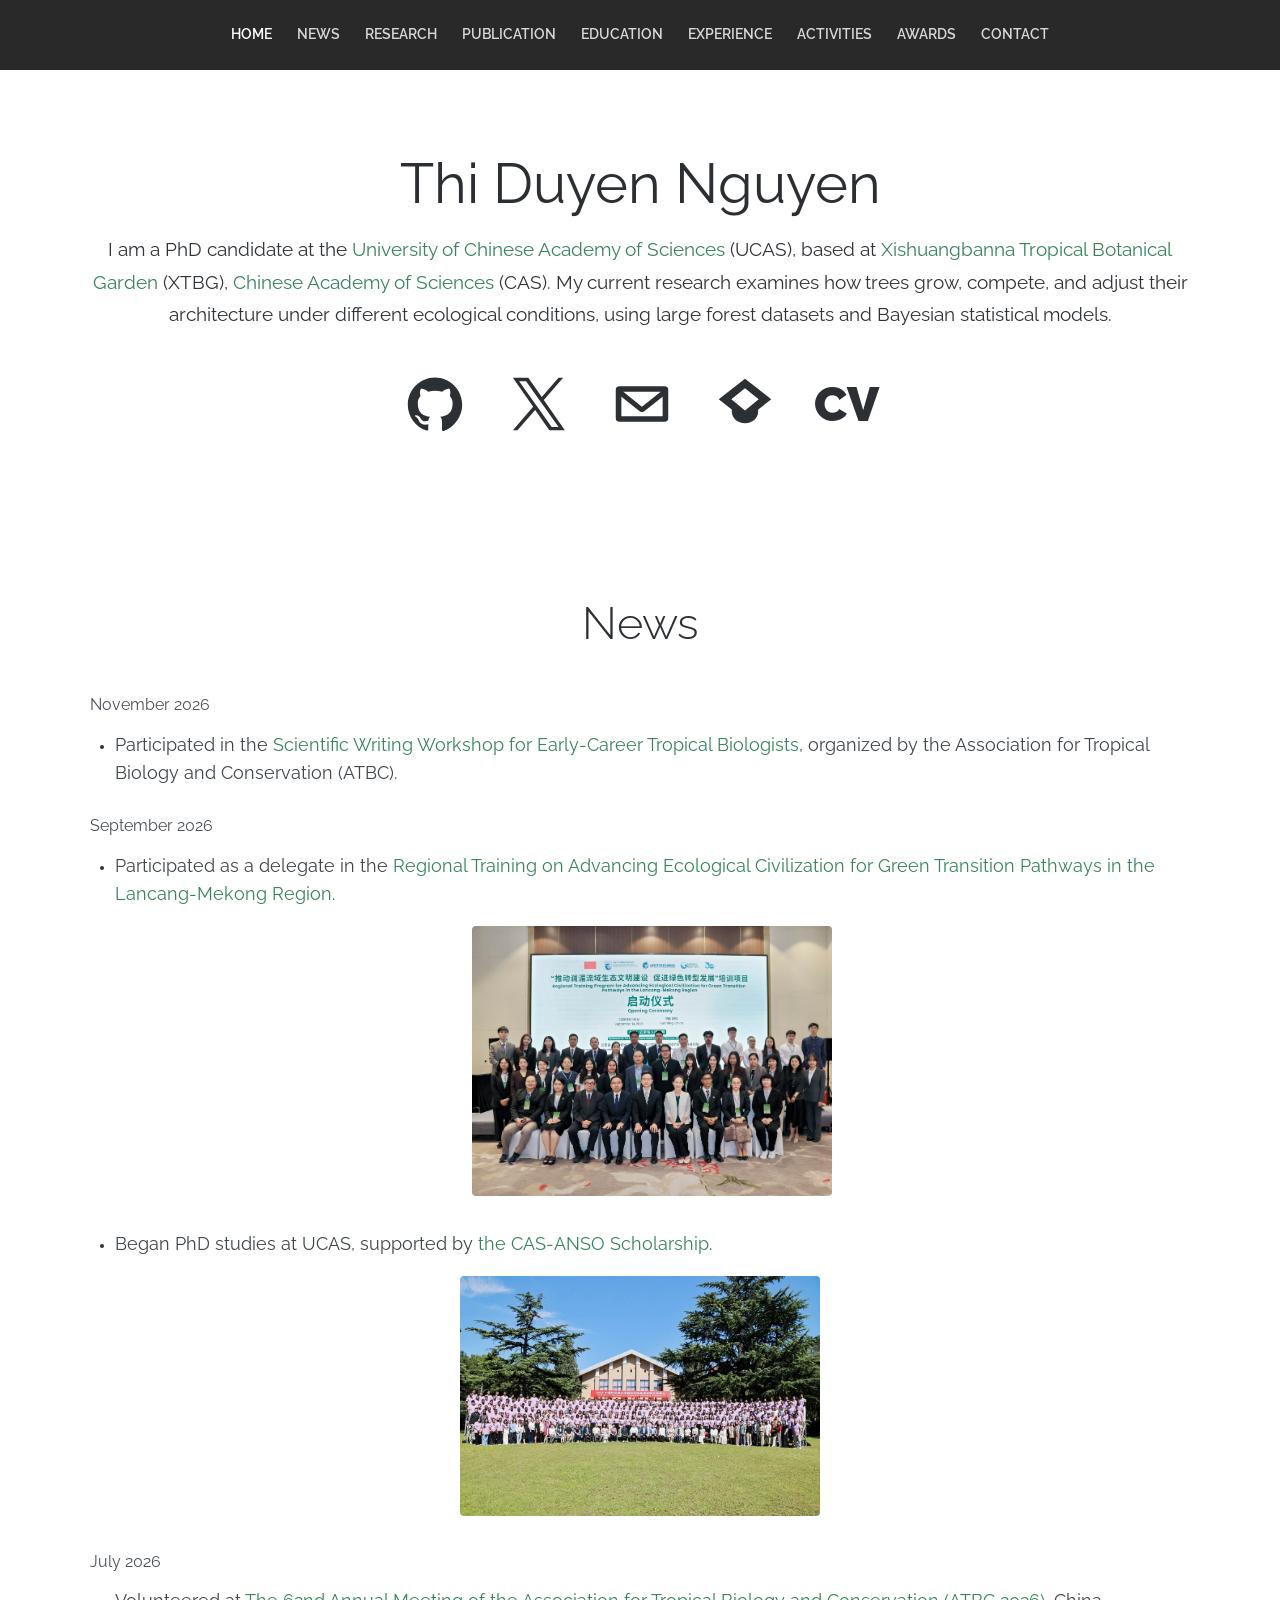
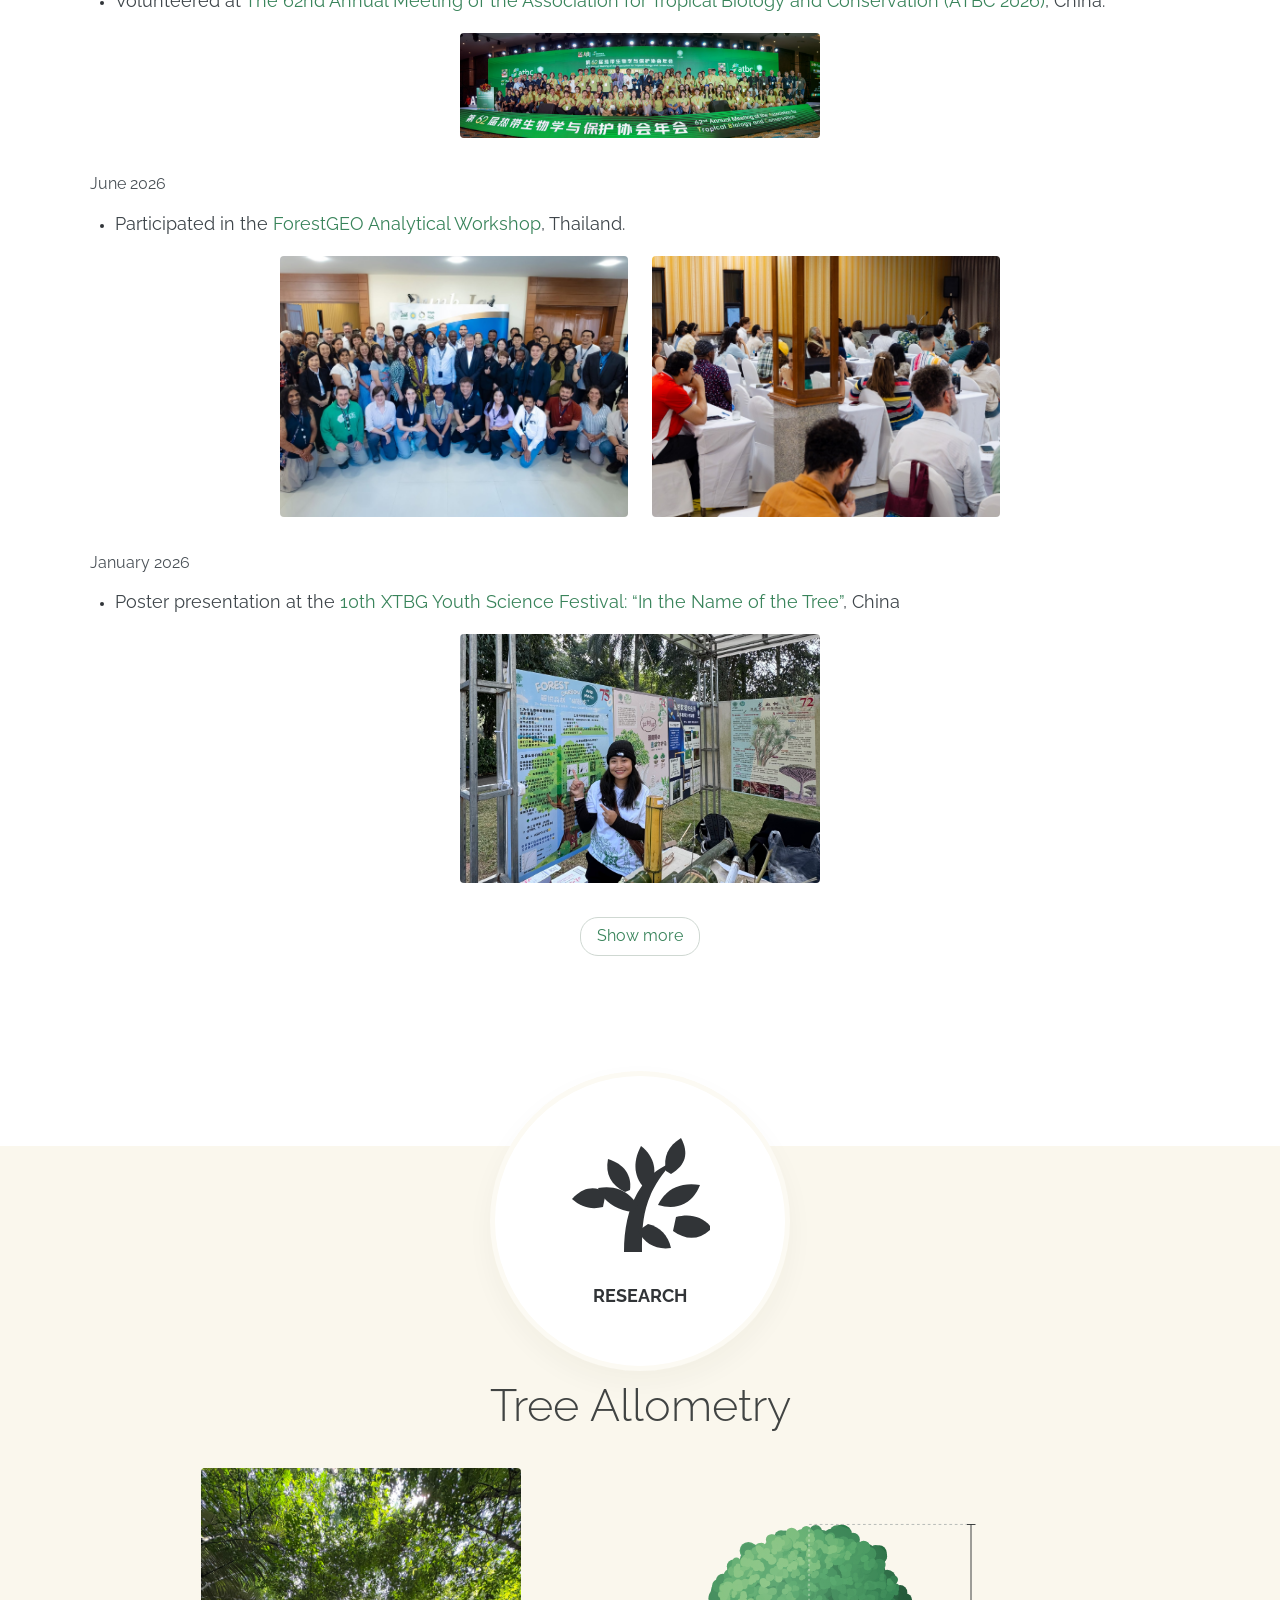
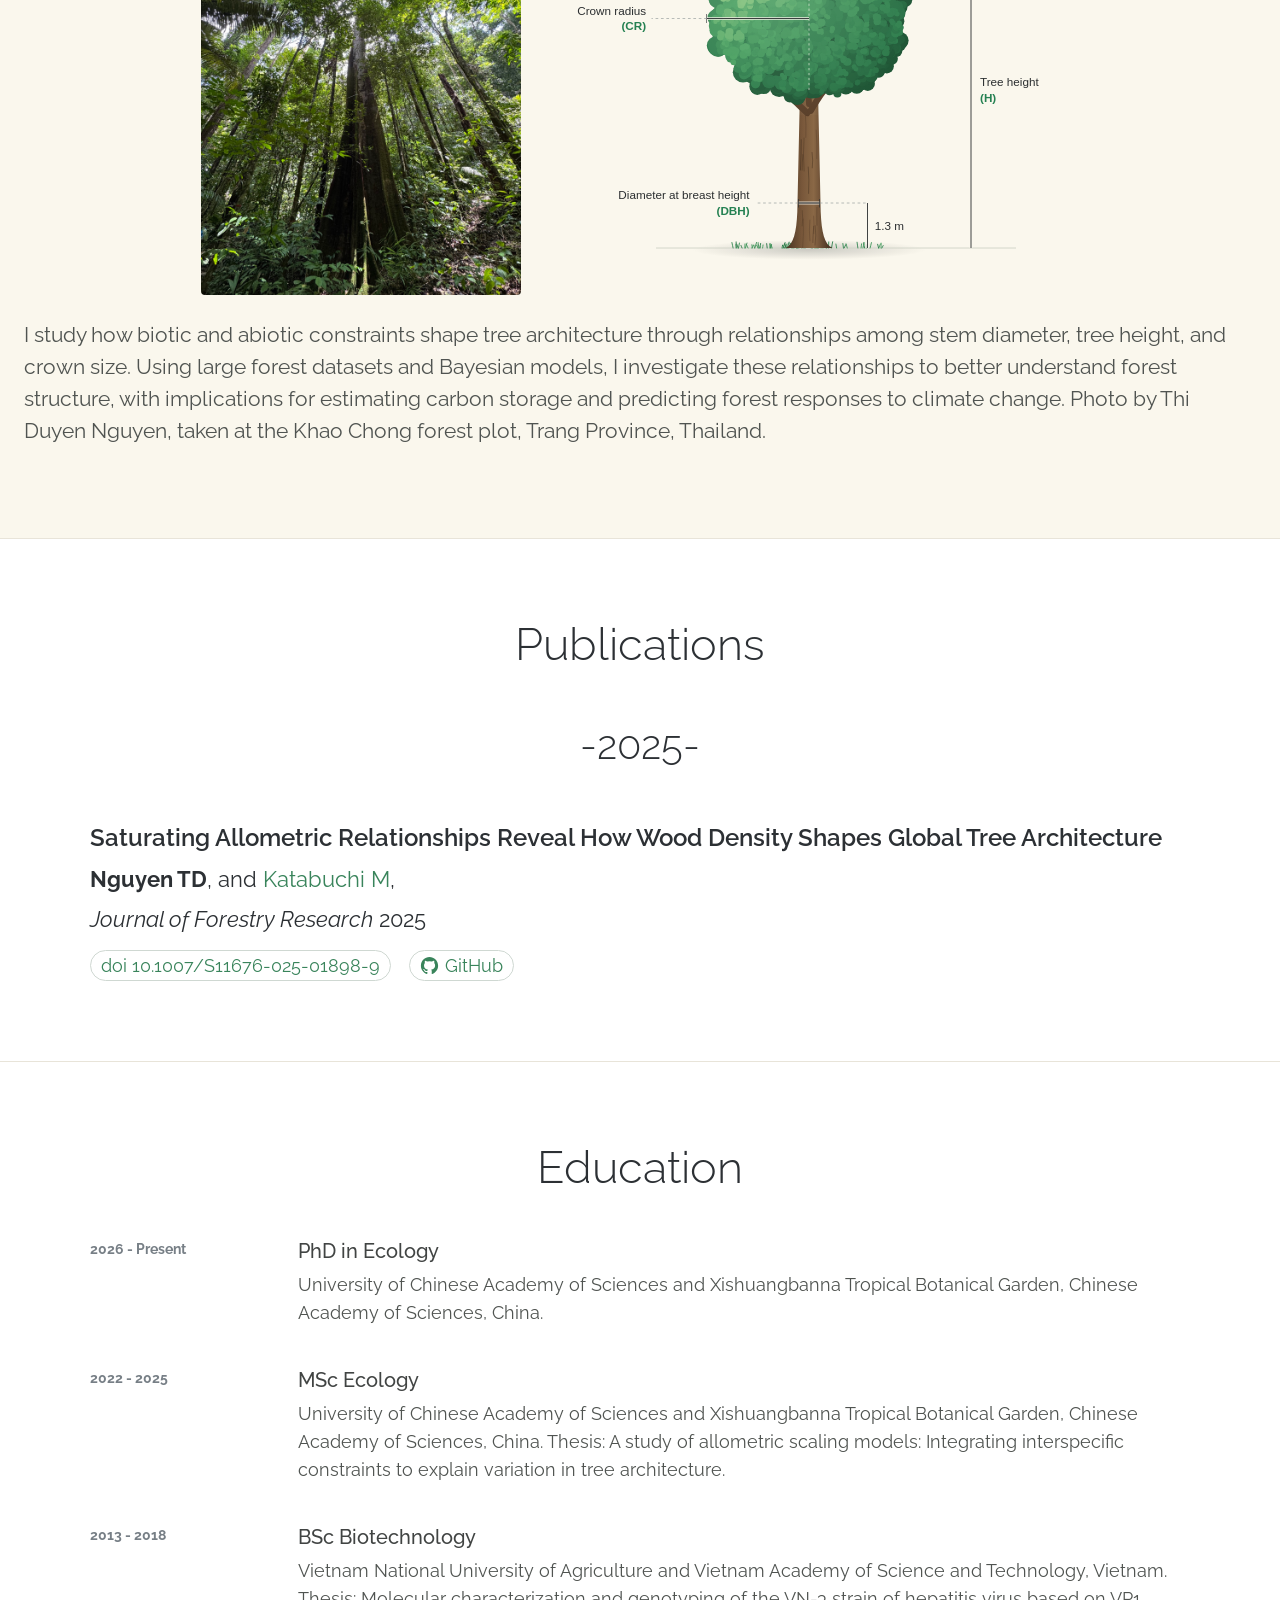
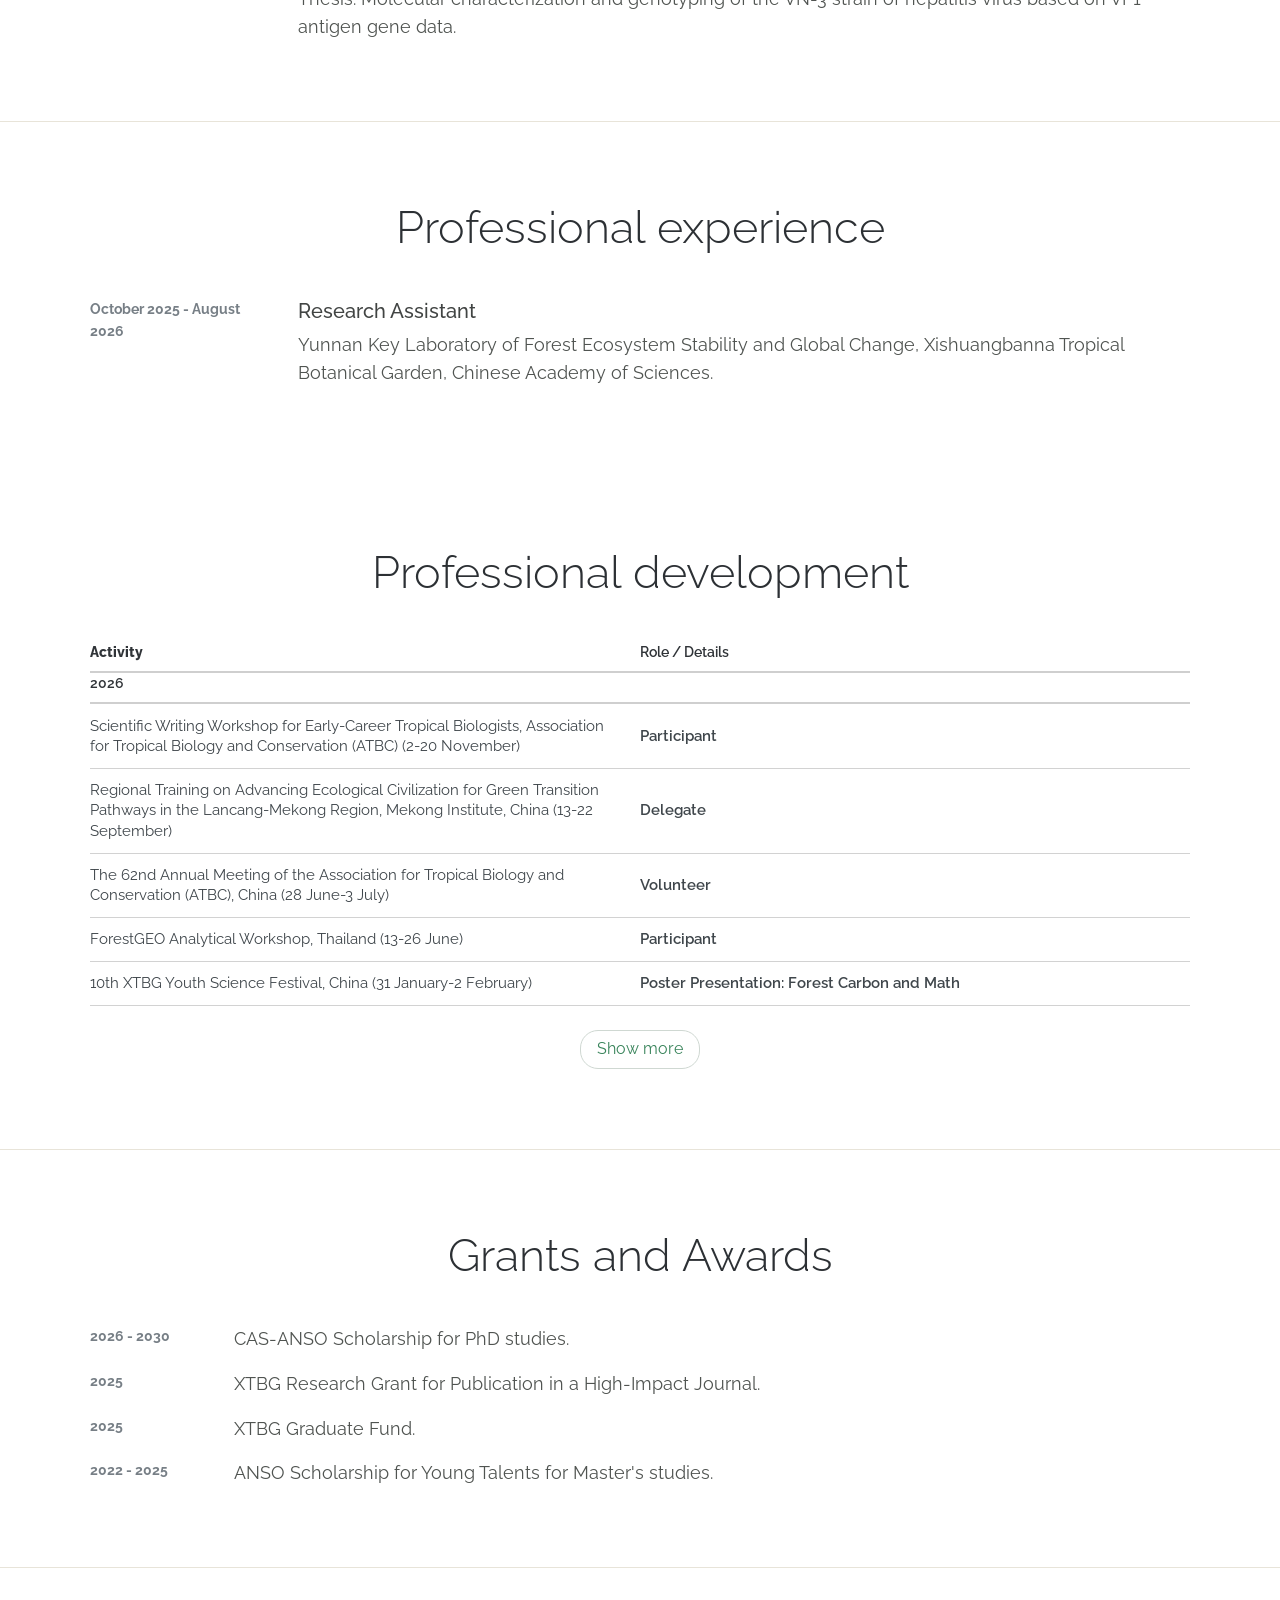
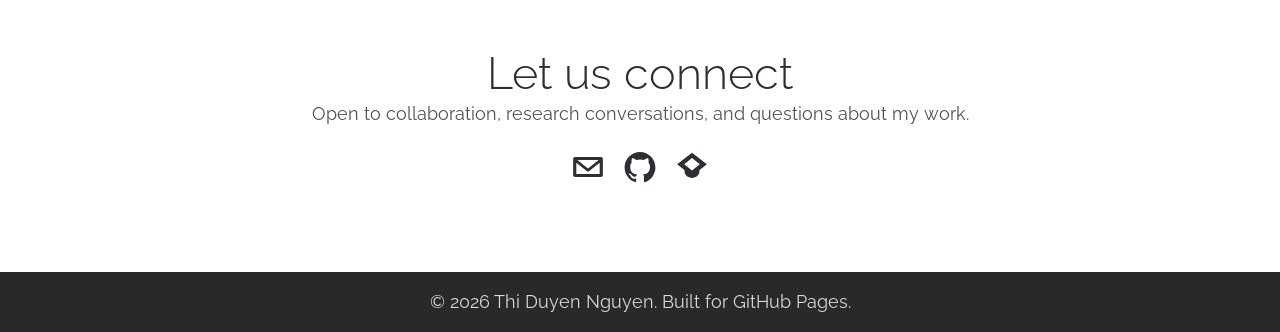
<file: index.html>
<!doctype html>
<html lang="en">
  <head>
    <meta charset="utf-8" />
    <meta name="viewport" content="width=device-width, initial-scale=1" />
    <title>Thi Duyen Nguyen</title>
    <meta name="description" content="Personal academic homepage for Thi Duyen Nguyen, a PhD candidate studying tropical forest ecology, tree allometry, and Bayesian modelling." />
    <meta property="og:type" content="website" />
    <meta property="og:url" content="https://nt-duyen.github.io/" />
    <meta property="og:title" content="Thi Duyen Nguyen" />
    <meta property="og:description" content="Personal academic homepage for Thi Duyen Nguyen, a PhD candidate studying tropical forest ecology, tree allometry, and Bayesian modelling." />
    <meta property="og:image" content="https://nt-duyen.github.io/assets/research-landscape.png" />
    <meta property="og:image:width" content="1536" />
    <meta property="og:image:height" content="1024" />
    <meta property="og:image:alt" content="Research landscape illustration" />
    <meta name="twitter:card" content="summary_large_image" />
    <meta name="twitter:title" content="Thi Duyen Nguyen" />
    <meta name="twitter:description" content="Personal academic homepage for Thi Duyen Nguyen, a PhD candidate studying tropical forest ecology, tree allometry, and Bayesian modelling." />
    <meta name="twitter:image" content="https://nt-duyen.github.io/assets/research-landscape.png" />
    <meta name="twitter:image:alt" content="Research landscape illustration" />
    <link rel="preconnect" href="https://fonts.googleapis.com" />
    <link rel="preconnect" href="https://fonts.gstatic.com" crossorigin />
    <link href="https://fonts.googleapis.com/css2?family=Raleway:wght@300;400;500;600;700&display=swap" rel="stylesheet" />
    <link rel="stylesheet" href="styles.css" />
    <link rel="icon" href="favicon.svg" type="image/svg+xml" />
  </head>

  <body>
    <a class="skip-link" href="#main">Skip to content</a>

    <header class="site-header" data-header>
      <button class="menu-button" type="button" aria-label="Toggle navigation" aria-expanded="false" aria-controls="site-nav" data-menu-button>
        <span class="menu-line"></span>
        <span class="menu-line"></span>
      </button>

      <nav class="site-nav" id="site-nav" data-nav>
        <a href="#home">Home</a>
        <a href="#news">News</a>
        <a href="#research">Research</a>
        <a href="#publications">Publication</a>
        <a href="#education">Education</a>
        <a href="#experience">Experience</a>
        <a href="#activities">Activities</a>
        <a href="#grants">Awards</a>
        <a href="#contact">Contact</a>
      </nav>
    </header>

    <main id="main">
      <section class="intro section-band" id="home">
        <div class="intro-inner">
          <h1>Thi Duyen Nguyen</h1>
          <p class="hero-role">
            I am a PhD candidate at the <a href="https://english.ucas.ac.cn/">University of Chinese Academy of Sciences</a> (UCAS), based at <a href="http://english.xtbg.cas.cn/">Xishuangbanna Tropical Botanical Garden</a> (XTBG), <a href="https://english.cas.cn/">Chinese Academy of Sciences</a> (CAS).
            My current research examines how trees grow, compete, and adjust their architecture under different ecological conditions, using large forest datasets and Bayesian statistical models.
          </p>

          <div class="social-links" aria-label="Profile links">
            <a href="https://github.com/nt-duyen" aria-label="GitHub profile">
              <svg viewBox="0 0 64 64" aria-hidden="true">
                <path d="M32 3.7C16 3.7 3 16.7 3 32.8c0 12.8 8.3 23.7 19.8 27.5 1.5.3 2-.6 2-1.4v-5.2c-8.1 1.8-9.8-3.5-9.8-3.5-1.3-3.4-3.2-4.3-3.2-4.3-2.7-1.8.2-1.8.2-1.8 2.9.2 4.5 3 4.5 3 2.6 4.5 6.9 3.2 8.5 2.5.3-1.9 1-3.2 1.8-3.9-6.4-.7-13.2-3.2-13.2-14.4 0-3.2 1.1-5.8 3-7.8-.3-.7-1.3-3.7.3-7.7 0 0 2.5-.8 8 3a27.5 27.5 0 0 1 14.6 0c5.6-3.8 8-3 8-3 1.6 4 .6 7 .3 7.7 1.9 2.1 3 4.6 3 7.8 0 11.2-6.8 13.7-13.3 14.4 1.1.9 2 2.7 2 5.5v8.2c0 .8.5 1.7 2 1.4C52.7 56.5 61 45.6 61 32.8 61 16.7 48 3.7 32 3.7z" />
              </svg>
            </a>
            <a href="https://x.com/duyeneco?s=11" aria-label="X profile">
              <svg viewBox="0 0 64 64" aria-hidden="true">
                <path d="M38.2 27.6 58.8 4h-4.9L36 24.5 21.7 4H5.2l21.6 31L5.2 60h4.9l18.9-21.7L44.1 60h16.5L38.2 27.6zm-6.7 7.7-2.2-3.1L11.9 7.7h7.4l14.1 19.9 2.2 3.1 18.3 25.9h-7.4L31.5 35.3z" />
              </svg>
            </a>
            <a href="mailto:ntduyenbio.edu.vn@gmail.com" aria-label="Email">
              <svg viewBox="0 0 64 64" aria-hidden="true">
                <path d="M8 13h48a4 4 0 0 1 4 4v30a4 4 0 0 1-4 4H8a4 4 0 0 1-4-4V17a4 4 0 0 1 4-4zm4.1 6 19.8 15.9L52 19H12.1zm41.9 5.2L34.4 39.7a4 4 0 0 1-4.9 0L10 24.2V45h44V24.2z" />
              </svg>
            </a>
            <a href="https://scholar.google.com/citations?user=iAspKboAAAAJ&amp;hl=en" aria-label="Google Scholar profile">
              <svg viewBox="0 0 64 64" aria-hidden="true">
                <path d="M32 5 4 27l28 22 28-22L32 5zm0 10.2L46.6 27 32 38.8 17.4 27 32 15.2z" />
                <path d="M18 40.5c0 6.6 6.3 12 14 12s14-5.4 14-12v-5.2L32 46.1 18 35.3v5.2z" />
              </svg>
            </a>
            <a class="cv-link" href="assets/cv.pdf" aria-label="CV">CV</a>
          </div>
        </div>
      </section>

      <section class="section-band updates" id="news">
        <div class="section-heading">
          <h2>News</h2>
        </div>

        <div class="timeline" data-activities>
          <p class="activities-status">Loading activities…</p>
        </div>
      </section>

      <section class="section-band research" id="research">
        <div class="divider">
          <div class="circle">
            <svg class="tree-icon" viewBox="0 0 140 140" aria-hidden="true">
              <path d="M54 116c0-30 7-53 21-70 7-9 16-15 28-20-15 16-23 31-27 46-4 15-4 29-4 44H54z" />
              <path d="M63 76c-17-2-29-10-35-24 18-3 31 3 40 18l-5 6z" />
              <path d="M76 54c-12-12-14-27-5-44 14 11 17 26 9 42l-4 2z" />
              <path d="M88 69c8-16 22-23 42-20-7 18-22 26-42 20z" />
              <path d="M55 56c-14-7-20-18-17-33 16 5 24 16 22 31l-5 2z" />
              <path d="M96 35c-3-14 2-25 15-33 8 15 5 27-10 36l-5-3z" />
              <path d="M106 81c15-4 27 0 36 11-12 12-25 13-39 3l3-14z" />
              <path d="M78 88c12 3 20 11 23 24-15 2-26-4-33-17l10-7z" />
              <path d="M33 71c-12 3-22 0-31-8 10-11 21-14 34-7l-3 15z" />
            </svg>
            <h2>Research</h2>
          </div>
        </div>

        <article class="feature-card">
          <h3>Tree Allometry</h3>

          <div style="display: flex; flex-wrap: wrap; justify-content: center; align-items: center; gap: 18px; margin: 24px auto;">
            <a href="assets/forest_KC.jpg" style="display: block; width: 100%; max-width: 320px;">
              <img
                src="assets/web/forest_KC.jpg"
                alt="Forest trees"
                loading="lazy"
                style="display: block; width: 100%; max-width: 320px; height: auto; border-radius: 4px;"
              />
            </a>
            <img
              src="assets/tree-allometry.svg"
              alt="Tree allometry diagram showing tree height, crown radius, and diameter at breast height"
              loading="lazy"
              style="display: block; width: 100%; max-width: 540px; height: auto; mix-blend-mode: multiply;"
            />
          </div>
          <p>
            I study how biotic and abiotic constraints shape tree architecture through relationships among stem diameter, tree height, and crown size.
            Using large forest datasets and Bayesian models, I investigate these relationships to better understand forest structure, with implications for estimating carbon storage and predicting forest responses to climate change.

            Photo by Thi Duyen Nguyen, taken at the Khao Chong forest plot, Trang Province, Thailand.
          </p>
        </article>
      </section>

      <section class="section-band publications" id="publications">
        <div class="section-heading">
          <h2>Publications</h2>
        </div>

        <div class="publication-year">-2025-</div>

        <article class="publication-entry">
          <h3>Saturating Allometric Relationships Reveal How Wood Density Shapes Global Tree Architecture</h3>
          <p><strong>Nguyen TD</strong>, and <a href="https://mattocci27.github.io/">Katabuchi M</a>,</p>
          <p><em>Journal of Forestry Research</em> 2025</p>

          <div class="publication-links">
            <a href="https://link.springer.com/10.1007/s11676-025-01898-9">doi 10.1007/S11676-025-01898-9</a>
            <a href="https://github.com/nt-duyen/tree-allo">
              <svg class="pub-link-icon" viewBox="0 0 64 64" aria-hidden="true">
                <path d="M32 3.7C16 3.7 3 16.7 3 32.8c0 12.8 8.3 23.7 19.8 27.5 1.5.3 2-.6 2-1.4v-5.2c-8.1 1.8-9.8-3.5-9.8-3.5-1.3-3.4-3.2-4.3-3.2-4.3-2.7-1.8.2-1.8.2-1.8 2.9.2 4.5 3 4.5 3 2.6 4.5 6.9 3.2 8.5 2.5.3-1.9 1-3.2 1.8-3.9-6.4-.7-13.2-3.2-13.2-14.4 0-3.2 1.1-5.8 3-7.8-.3-.7-1.3-3.7.3-7.7 0 0 2.5-.8 8 3a27.5 27.5 0 0 1 14.6 0c5.6-3.8 8-3 8-3 1.6 4 .6 7 .3 7.7 1.9 2.1 3 4.6 3 7.8 0 11.2-6.8 13.7-13.3 14.4 1.1.9 2 2.7 2 5.5v8.2c0 .8.5 1.7 2 1.4C52.7 56.5 61 45.6 61 32.8 61 16.7 48 3.7 32 3.7z" />
              </svg>
              GitHub
            </a>
          </div>
        </article>
      </section>

      <section class="section-band experience" id="education">
        <div class="section-heading">
          <h2>Education</h2>
        </div>
        <div class="experience-list">
          <article class="experience-item">
            <span>2026 - Present</span>
            <div>
              <h3>PhD in Ecology</h3>
              <p>University of Chinese Academy of Sciences and Xishuangbanna Tropical Botanical Garden, Chinese Academy of Sciences, China.</p>
            </div>
          </article>
          <article class="experience-item">
            <span>2022 - 2025</span>
            <div>
              <h3>MSc Ecology</h3>
              <p>University of Chinese Academy of Sciences and Xishuangbanna Tropical Botanical Garden, Chinese Academy of Sciences, China. Thesis: A study of allometric scaling models: Integrating interspecific constraints to explain variation in tree architecture.</p>
            </div>
          </article>
          <article class="experience-item">
            <span>2013 - 2018</span>
            <div>
              <h3>BSc Biotechnology</h3>
              <p>Vietnam National University of Agriculture and Vietnam Academy of Science and Technology, Vietnam. Thesis: Molecular characterization and genotyping of the VN-3 strain of hepatitis virus based on VP1 antigen gene data.</p>
            </div>
          </article>
        </div>
      </section>

      <section class="section-band experience" id="experience">
        <div class="section-heading">
          <h2>Professional experience</h2>
        </div>
        <div class="experience-list">
          <article class="experience-item">
            <span>October 2025 - August 2026</span>
            <div>
              <h3>Research Assistant</h3>
              <p>Yunnan Key Laboratory of Forest Ecosystem Stability and Global Change, Xishuangbanna Tropical Botanical Garden, Chinese Academy of Sciences.</p>
            </div>
          </article>
        </div>
      </section>

      <section class="section-band courses" id="activities">
        <div class="section-heading">
          <h2>Professional development</h2>
        </div>

        <div class="table-wrap">
          <table class="conference-table">
            <thead>
              <tr>
                <th>Activity</th>
                <th>Role / Details</th>
              </tr>
            </thead>
            <tbody>
              <tr><th colspan="2">2026</th></tr>
              <tr>
                <td>Scientific Writing Workshop for Early-Career Tropical Biologists, Association for Tropical Biology and Conservation (ATBC) (2-20 November)</td>
                <td>Participant</td>
              </tr>
              <tr>
                <td>Regional Training on Advancing Ecological Civilization for Green Transition Pathways in the Lancang-Mekong Region, Mekong Institute, China (13-22 September)</td>
                <td>Delegate</td>
              </tr>
              <tr>
                <td>The 62nd Annual Meeting of the Association for Tropical Biology and Conservation (ATBC), China (28 June-3 July)</td>
                <td>Volunteer</td>
              </tr>
              <tr>
                <td>ForestGEO Analytical Workshop, Thailand (13-26 June)</td>
                <td>Participant</td>
              </tr>
              <tr>
                <td>10th XTBG Youth Science Festival, China (31 January-2 February)</td>
                <td>Poster Presentation: Forest Carbon and Math</td>
              </tr>

              <tr><th colspan="2">2025</th></tr>
              <tr>
                <td>Pedagogical Training Program for University and College Lecturers, National Academy of Education Management, Vietnam (28 September-26 November)</td>
                <td>Participant</td>
              </tr>
              <tr>
                <td>International Union for Conservation of Nature Marine Turtle Conservation Programme, Con Dao National Park, Vietnam (11-22 July)</td>
                <td>Volunteer</td>
              </tr>
              <tr>
                <td>The 8th XTBG Advanced Statistics Course, China (8-14 June)</td>
                <td>Participant</td>
              </tr>
              <tr>
                <td>The 72nd Annual Meeting of the Ecological Society of Japan, Japan (15-18 March)</td>
                <td>Oral Presentation: Saturating allometric relationships reveal how wood density shapes global tree architecture</td>
              </tr>

              <tr><th colspan="2">2023</th></tr>
              <tr>
                <td>The 8th International Canopy Conference, China (15-19 October)</td>
                <td>Volunteer</td>
              </tr>

              <tr><th colspan="2">2015</th></tr>
              <tr>
                <td>Joint Course: Plant Resistance to Pathogens and Plant Metabolism Pathways, Vietnam National University of Agriculture, Vietnam, and University of Tsukuba, Japan (23 March-14 June)</td>
                <td>Trainee</td>
              </tr>
            </tbody>
          </table>
        </div>
      </section>

      <section class="section-band selected-list" id="grants">
        <div class="section-heading">
          <h2>Grants and Awards</h2>
        </div>
        <div class="selected-list-inner">
          <article>
            <span>2026 - 2030</span>
            <p>CAS-ANSO Scholarship for PhD studies.</p>
          </article>
          <article>
            <span>2025</span>
            <p>XTBG Research Grant for Publication in a High-Impact Journal.</p>
          </article>
          <article>
            <span>2025</span>
            <p>XTBG Graduate Fund.</p>
          </article>
          <article>
            <span>2022 - 2025</span>
            <p>ANSO Scholarship for Young Talents for Master's studies.</p>
          </article>
        </div>
      </section>

      <section class="section-band contact" id="contact">
        <div class="contact-inner">
          <div>
            <h2>Let us connect</h2>
            <p>Open to collaboration, research conversations, and questions about my work.</p>
          </div>

          <div class="contact-links contact-icons" aria-label="Contact links">
            <a href="mailto:ntduyenbio.edu.vn@gmail.com" aria-label="Email">
              <svg viewBox="0 0 64 64" aria-hidden="true">
                <path d="M8 13h48a4 4 0 0 1 4 4v30a4 4 0 0 1-4 4H8a4 4 0 0 1-4-4V17a4 4 0 0 1 4-4zm4.1 6 19.8 15.9L52 19H12.1zm41.9 5.2L34.4 39.7a4 4 0 0 1-4.9 0L10 24.2V45h44V24.2z" />
              </svg>
            </a>
            <a href="https://github.com/nt-duyen" aria-label="GitHub">
              <svg viewBox="0 0 64 64" aria-hidden="true">
                <path d="M32 3.7C16 3.7 3 16.7 3 32.8c0 12.8 8.3 23.7 19.8 27.5 1.5.3 2-.6 2-1.4v-5.2c-8.1 1.8-9.8-3.5-9.8-3.5-1.3-3.4-3.2-4.3-3.2-4.3-2.7-1.8.2-1.8.2-1.8 2.9.2 4.5 3 4.5 3 2.6 4.5 6.9 3.2 8.5 2.5.3-1.9 1-3.2 1.8-3.9-6.4-.7-13.2-3.2-13.2-14.4 0-3.2 1.1-5.8 3-7.8-.3-.7-1.3-3.7.3-7.7 0 0 2.5-.8 8 3a27.5 27.5 0 0 1 14.6 0c5.6-3.8 8-3 8-3 1.6 4 .6 7 .3 7.7 1.9 2.1 3 4.6 3 7.8 0 11.2-6.8 13.7-13.3 14.4 1.1.9 2 2.7 2 5.5v8.2c0 .8.5 1.7 2 1.4C52.7 56.5 61 45.6 61 32.8 61 16.7 48 3.7 32 3.7z" />
              </svg>
            </a>
            <a href="https://scholar.google.com/" aria-label="Google Scholar">
              <svg viewBox="0 0 64 64" aria-hidden="true">
                <path d="M32 5 4 27l28 22 28-22L32 5zm0 10.2L46.6 27 32 38.8 17.4 27 32 15.2z" />
                <path d="M18 40.5c0 6.6 6.3 12 14 12s14-5.4 14-12v-5.2L32 46.1 18 35.3v5.2z" />
              </svg>
            </a>
          </div>
        </div>
      </section>
    </main>

    <footer class="site-footer">
      <p>&copy; <span data-year></span> Thi Duyen Nguyen. Built for GitHub Pages.</p>
    </footer>

    <script>
      document.querySelectorAll("a[href]").forEach(function (link) {
        var href = link.getAttribute("href");

        if (!href.startsWith("#") && !href.startsWith("mailto:")) {
          link.setAttribute("target", "_blank");
          link.setAttribute("rel", "noopener noreferrer");
        }
      });
    </script>

    <script src="script.js"></script>
  </body>
</html>
</file>
<file: styles.css>
:root {
  color-scheme: light;
  --bg: #fbfbfb;
  --ink: #2c3034;
  --muted: #555d63;
  --soft: #777f86;
  --line: #e7e7e7;
  --nav: #292929;
  --green: #39a26d;
  --green-dark: #258558;
  --max: 970px;
}

* {
  box-sizing: border-box;
}

html {
  scroll-behavior: smooth;
}

body {
  margin: 0;
  background: var(--bg);
  color: var(--ink);
  font-family: Raleway, system-ui, -apple-system, BlinkMacSystemFont, "Segoe UI", sans-serif;
  font-size: 16px;
  font-weight: 300;
  line-height: 1.68;
}

img {
  display: block;
  max-width: 100%;
}

a {
  color: var(--green);
  text-decoration: none;
}

a:hover {
  color: var(--green-dark);
  text-decoration: underline;
  text-underline-offset: 0.2em;
}

.skip-link {
  background: var(--ink);
  color: white;
  left: 1rem;
  padding: 0.6rem 0.8rem;
  position: fixed;
  top: -5rem;
  z-index: 20;
}

.skip-link:focus {
  top: 1rem;
}

.site-header {
  align-items: center;
  background: var(--nav);
  display: flex;
  justify-content: center;
  min-height: 70px;
  position: sticky;
  top: 0;
  z-index: 10;
}

.site-nav {
  align-items: center;
  display: flex;
  flex-wrap: wrap;
  gap: 0;
  justify-content: center;
}

.site-nav a {
  align-items: center;
  color: #d8d8d8;
  display: inline-flex;
  font-size: 0.88rem;
  font-weight: 800;
  min-height: 70px;
  padding: 0 0.78rem;
  text-decoration: none;
  text-transform: uppercase;
}

.site-nav a.is-active,
.site-nav a:hover {
  color: white;
}

.menu-button {
  align-items: center;
  background: transparent;
  border: 1px solid rgba(255, 255, 255, 0.28);
  border-radius: 3px;
  display: none;
  flex-direction: column;
  gap: 0.3rem;
  height: 2.5rem;
  justify-content: center;
  position: absolute;
  right: 20px;
  width: 2.6rem;
}

.menu-line {
  background: white;
  display: block;
  height: 2px;
  width: 1.05rem;
}

.section-band {
  padding: 70px 24px;
}

.intro {
  background: linear-gradient(#ffffff, #fbfbfb);
  min-height: 440px;
  padding-top: 86px;
}

.intro-inner,
.section-heading,
.timeline,
.feature-grid,
.paper-list,
.experience-list,
.contact-inner {
  margin: 0 auto;
  max-width: var(--max);
}

.intro-inner {
  text-align: center;
}

h1,
h2,
h3,
p {
  margin-top: 0;
}

h1 {
  color: #2b2f33;
  font-size: clamp(2.6rem, 5vw, 4.2rem);
  font-weight: 900;
  letter-spacing: 0;
  line-height: 1.08;
  margin-bottom: 1rem;
}

h1 span {
  font-weight: 300;
}

h2 {
  color: #2c3034;
  font-size: clamp(1.75rem, 3vw, 2.3rem);
  font-weight: 300;
  letter-spacing: 0;
  line-height: 1.15;
  margin-bottom: 0;
  text-align: center;
}

h3 {
  font-size: 1.05rem;
  font-weight: 700;
  line-height: 1.35;
  margin-bottom: 0.4rem;
}

.hero-role {
  color: #303438;
  font-size: 1.08rem;
  font-weight: 500;
  margin: 0 auto 1.8rem;
  max-width: 820px;
  text-align: center;
}

.hero-text {
  color: #4b5258;
  font-size: 1.05rem;
  line-height: 1.65;
  margin: 0 auto;
  max-width: 860px;
  text-align: left;
}

.social-links {
  align-items: center;
  display: flex;
  flex-wrap: wrap;
  gap: clamp(1.2rem, 3vw, 2.2rem);
  justify-content: center;
  margin-top: 2.4rem;
}

.social-links a {
  align-items: center;
  color: #2c3034;
  display: inline-flex;
  height: 68px;
  justify-content: center;
  text-decoration: none;
  transition: color 160ms ease, transform 160ms ease;
  width: 68px;
}

.social-links a:hover {
  color: var(--green);
  transform: translateY(-2px);
}

.social-links svg {
  fill: currentColor;
  height: 60px;
  width: 60px;
}

.social-links .cv-link {
  font-size: 3rem;
  font-weight: 900;
  line-height: 1;
  width: auto;
}

.section-heading {
  margin-bottom: 24px;
}

.updates {
  background: var(--bg);
  padding-top: 28px;
}

.timeline {
  color: #3f464b;
}

.news-block {
  margin-bottom: 28px;
}

.news-block time {
  color: #4a5157;
  display: block;
  font-size: 1rem;
  margin-bottom: 0.8rem;
}

.news-block ul {
  margin: 0;
  padding-left: 1.55rem;
}

.news-block li {
  margin-bottom: 1rem;
}

.news-block li::marker {
  color: #303438;
  font-size: 0.8rem;
}

.news-thumb {
  border-radius: 2px;
  height: 94px;
  margin: 0.4rem auto 1.8rem;
  object-fit: cover;
  width: 132px;
}

.research,
.publications,
.experience,
.selected-list,
.outside,
.contact {
  border-top: 1px solid var(--line);
}

.feature-grid {
  display: grid;
  gap: 22px;
  grid-template-columns: repeat(3, minmax(0, 1fr));
}

.feature-card,
.paper-item,
.experience-item {
  background: transparent;
  border-radius: 0;
}

.feature-card {
  border-top: 3px solid var(--green);
  padding-top: 1rem;
}

.feature-card p,
.paper-item p,
.experience-item p,
.contact p {
  color: var(--muted);
  margin-bottom: 0;
}

.card-number {
  color: var(--soft);
  display: inline-block;
  font-size: 0.9rem;
  font-weight: 700;
  margin-bottom: 0.8rem;
}

.paper-list,
.experience-list {
  display: grid;
  gap: 1.35rem;
}

.paper-item,
.experience-item {
  display: grid;
  gap: 1rem;
  grid-template-columns: 6rem minmax(0, 1fr);
}

.paper-year,
.experience-item span {
  color: var(--soft);
  font-size: 0.9rem;
  font-weight: 700;
}

.selected-list-inner,
.outside-inner,
.table-wrap {
  margin: 0 auto;
  max-width: var(--max);
}

.table-wrap {
  overflow-x: auto;
}

.conference-table {
  border-collapse: collapse;
  color: #3f464b;
  font-size: 0.95rem;
  line-height: 1.35;
  width: 100%;
}

.conference-table th {
  border-bottom: 2px solid #cfcfcf;
  color: #303438;
  font-size: 0.9rem;
  font-weight: 800;
  padding: 0 0.6rem 0.6rem 0;
  text-align: left;
}

.conference-table td {
  border-bottom: 1px solid #d2d2d2;
  padding: 0.7rem 0.9rem 0.7rem 0;
  vertical-align: middle;
}

.conference-table th:first-child,
.conference-table td:first-child {
  width: 50%;
}

.conference-table th:last-child,
.conference-table td:last-child {
  font-weight: 600;
}

.selected-list-inner {
  display: grid;
  gap: 1.05rem;
}

.selected-list-inner article {
  display: grid;
  gap: 1rem;
  grid-template-columns: 8rem minmax(0, 1fr);
}

.selected-list-inner span {
  color: var(--soft);
  font-size: 0.9rem;
  font-weight: 700;
}

.selected-list-inner p,
.outside-inner p {
  color: var(--muted);
  margin: 0;
}

.outside {
  background: #f3f3f3;
}

.outside-inner p {
  font-size: 1.05rem;
  margin: 0 auto;
  max-width: 760px;
  text-align: center;
}

.contact {
  background: #f3f3f3;
}

.contact-inner {
  text-align: center;
}

.contact-links {
  display: flex;
  flex-wrap: wrap;
  gap: 1rem;
  justify-content: center;
  margin-top: 1.4rem;
}

.contact-links a {
  color: #303438;
  font-weight: 800;
  text-transform: uppercase;
}

.contact-links a:hover {
  color: var(--green);
}

.site-footer {
  background: var(--nav);
  color: #d8d8d8;
  padding: 1rem 24px;
  text-align: center;
}

.site-footer p {
  margin: 0;
}

@media (max-width: 780px) {
  .site-header {
    justify-content: flex-start;
    min-height: 64px;
    padding: 0 20px;
  }

  .menu-button {
    display: inline-flex;
  }

  .site-nav {
    background: var(--nav);
    border-top: 1px solid rgba(255, 255, 255, 0.12);
    display: none;
    flex-direction: column;
    left: 0;
    padding: 0.7rem 20px 1rem;
    position: absolute;
    right: 0;
    top: 64px;
  }

  .site-nav.is-open {
    display: flex;
  }

  .site-nav a {
    justify-content: center;
    min-height: 42px;
    width: 100%;
  }

  .intro {
    padding-top: 64px;
  }

  .feature-grid {
    grid-template-columns: 1fr;
  }
}

@media (max-width: 560px) {
  .section-band {
    padding: 56px 20px;
  }

  .intro {
    padding-top: 52px;
  }

  .social-links {
    gap: 1rem;
  }

  .social-links a {
    height: 54px;
    width: 54px;
  }

  .social-links svg {
    height: 48px;
    width: 48px;
  }

  .social-links .cv-link {
    font-size: 2.3rem;
  }

  .paper-item,
  .experience-item,
  .selected-list-inner article {
    grid-template-columns: 1fr;
  }

  .conference-table,
  .conference-table thead,
  .conference-table tbody,
  .conference-table tr,
  .conference-table th,
  .conference-table td {
    display: block;
  }

  .conference-table thead {
    display: none;
  }

  .conference-table tr {
    border-bottom: 1px solid #d2d2d2;
    padding: 0.8rem 0;
  }

  .conference-table td {
    border-bottom: 0;
    padding: 0.2rem 0;
  }

  .conference-table td:first-child {
    color: #303438;
    font-weight: 600;
    width: auto;
  }

  .conference-table td:last-child {
    color: var(--muted);
    width: auto;
  }
}

/* Existing photo and publication styles from supplied HTML. */

      .intro h1 {
        font-size: 46px;
        font-weight: 700;
      }

      .hero-role,
      .hero-text,
      .hero-role a,
      .hero-text a {
        font-weight: 400;
      }

      .hero-role a,
      .hero-text a,
      .news-block a,
      .publication-entry a {
        color: #45a06c;
      }

      .news-gallery {
        display: grid;
        gap: 24px;
        margin: 18px auto 34px;
        max-width: 720px;
      }

      .news-gallery.one-photo {
        max-width: 360px;
      }

      .news-gallery.atbc-photo {
        max-width: 860px;
      }

      .news-gallery.forestgeo-photo {
        max-width: 600px;
      }

      .news-gallery.two-photos {
        grid-template-columns: repeat(2, minmax(0, 1fr));
      }

      .news-gallery img {
        width: 100%;
        aspect-ratio: 4 / 3;
        object-fit: cover;
        border-radius: 4px;
        display: block;
      }

      .news-gallery img.photo-full,
      .news-gallery.atbc-photo img,
      .news-gallery.forestgeo-photo img {
        width: 100%;
        height: auto;
        aspect-ratio: auto;
        object-fit: contain;
      }

      .news-gallery.one-photo:has(.photo-wide) {
        max-width: 560px;
      }

      .news-gallery img.photo-wide {
        aspect-ratio: auto;
        object-fit: contain;
      }

      .news-gallery img.photo-lower {
        object-position: center 80%;
      }

      .divider {
        display: flex;
        justify-content: center;
        margin: -20px auto 42px;
      }

      .circle {
        width: 260px;
        height: 260px;
        border-radius: 50%;
        background: #fff;
        display: flex;
        flex-direction: column;
        align-items: center;
        justify-content: center;
        box-shadow: 0 18px 45px rgba(32, 38, 44, 0.08);
        border: 1px solid rgba(32, 38, 44, 0.06);
      }

      .leaf-icon {
        width: 118px;
        height: 118px;
        margin-bottom: 8px;
      }

      .leaf-icon path {
        fill: #313437;
        stroke: #313437;
        stroke-width: 6;
        stroke-linecap: round;
        stroke-linejoin: round;
      }

      .circle h2 {
        margin: 0;
        color: #313437;
        font-size: 18px;
        font-weight: 800;
        text-transform: uppercase;
      }

      .publication-year {
        color: #2c3034;
        font-size: 40px;
        font-weight: 300;
        margin: 0 auto 46px;
        text-align: center;
      }

      .publication-entry {
        max-width: 980px;
        margin: 0 auto;
      }

      .publication-entry h3 {
        color: #2c3034;
        font-size: 24px;
        font-weight: 600;
        line-height: 1.35;
        margin-bottom: 10px;
      }

      .publication-entry p {
        color: #2c3034;
        font-size: 22px;
        line-height: 1.45;
        margin: 0 0 8px;
      }

      .publication-links {
        display: flex;
        flex-wrap: wrap;
        gap: 18px;
        margin-top: 14px;
      }

      .publication-links a {
        align-items: center;
        border: 1px solid #cfd8d2;
        border-radius: 18px;
        display: inline-flex;
        font-size: 18px;
        line-height: 1;
        padding: 5px 10px;
        text-decoration: none;
      }

      .publication-links a:hover {
        border-color: #45a06c;
        text-decoration: none;
      }

      .pub-link-icon {
        width: 19px;
        height: 19px;
        fill: currentColor;
        margin-right: 6px;
      }

      .contact-icons {
        align-items: center;
        display: flex;
        gap: 18px;
      }

      .contact-icons a {
        border: 0;
        color: #2c3034;
        padding: 0;
      }

      .contact-icons svg {
        width: 34px;
        height: 34px;
        fill: currentColor;
      }

      .contact-icons a:hover {
        color: #45a06c;
        text-decoration: none;
      }

      @media (max-width: 700px) {
        .intro h1 {
          font-size: 34px;
        }

        .news-gallery.two-photos {
          grid-template-columns: 1fr;
        }

        .circle {
          width: 210px;
          height: 210px;
        }

        .leaf-icon {
          width: 92px;
          height: 92px;
        }

        .tree-icon {
          width: 86px;
          height: 86px;
        }

        .tree-icon {
          width: 92px;
          height: 92px;
          margin-bottom: 12px;
          fill: #313437;
        }

        .publication-year {
          font-size: 32px;
        }

        .publication-entry h3 {
          font-size: 19px;
        }

        .publication-entry p,
        .publication-links a {
          font-size: 16px;
        }
      }
    
/* Reference-inspired academic layout. */
:root { --bg: #faf7ed; --ink: #414443; --muted: #505451; --green: #39845b; --green-dark: #25633f; --max: 1100px; --line: #e8e4d9; }
body { font-family: Raleway, "Helvetica Neue", Arial, sans-serif; font-size: 1.125rem; font-weight: 400; line-height: 1.55; background: var(--bg); }
.section-band { padding: 80px max(24px, calc((100vw - 1500px) / 2)); scroll-margin-top: 80px; }
.intro, .updates { background: #fefefd; }
.intro h1 { font-size: clamp(2.4rem, 5vw, 3.5rem); font-weight: 400; line-height: 1.2; }
.hero-role { max-width: var(--max); font-size: 1.2rem; line-height: 1.7; font-weight: 400; }
a, .hero-role a, .news-block a, .publication-entry a { color: var(--green); }
.site-nav a { font-weight: 600; }
h2 { font-size: clamp(2rem, 4vw, 2.8rem); font-weight: 300; }
.section-heading { margin-bottom: 44px; }
.updates { padding-bottom: 190px; }
.research { border-top: 0; padding-top: 0; padding-bottom: 90px; }
.divider { margin: 0 auto 80px; transform: translateY(-50%); height: 150px; }
.circle { width: 300px; height: 300px; flex-shrink: 0; border: 5px solid #fcfaf3; box-shadow: 0 12px 28px rgba(61,54,37,.04); }
.tree-icon { width: 140px; height: 140px; margin-bottom: 10px; fill: #313437; }
.circle h2 { font-size: 1.1rem; font-weight: 700; }
.feature-grid { display: block; max-width: var(--max); }
.feature-card { border: 0; padding: 0; margin: 0 0 48px; background: transparent; }
.feature-card:last-child { margin-bottom: 0; }
.feature-card h3 { color: var(--ink); font-size: clamp(2rem, 4vw, 2.8rem); font-weight: 300; text-align: center; line-height: 1.3; margin-bottom: 34px; }
.feature-card p { font-size: clamp(1.125rem, 2vw, 1.3rem); line-height: 1.55; text-align: left; }
.publication-entry { max-width: var(--max); }
.experience-item { grid-template-columns: 11rem minmax(0, 1fr); gap: 2rem; }
.experience-list { gap: 2.5rem; }
.experience-item h3 { font-size: 1.25rem; font-weight: 500; }
.contact { background: #f2eee2; }
:focus-visible { outline: 2px solid var(--green-dark); outline-offset: 5px; }
@media (max-width: 700px) {
  .section-band { padding: 56px 22px; }
  .updates { padding-bottom: 145px; }
  .research { padding-top: 0; }
  .divider { height: 105px; margin-bottom: 56px; }
  .circle { width: 210px; height: 210px; }
  .tree-icon { width: 95px; height: 95px; }
  .feature-card h3 { margin-bottom: 24px; }
  .hero-role { font-size: 1.125rem; }
  .experience-item { grid-template-columns: 1fr; gap: .6rem; }
}
@media (prefers-reduced-motion: reduce) {
  html { scroll-behavior: auto; }
  *, *::before, *::after { transition: none !important; }
}

html,
body,
main {
  background: #ffffff;
}

.section-band,
.intro,
.updates,
.publications,
.experience,
.courses,
.selected-list,
.contact {
  background: #ffffff;
}

#research {
  background: #faf7ed;
}

/* Photo links open the full-quality original; keep the gallery grid unchanged. */
.news-gallery a {
  display: block;
}

.news-more {
  background: transparent;
  border: 1px solid #cfd8d2;
  border-radius: 18px;
  color: var(--green);
  cursor: pointer;
  display: block;
  font: inherit;
  font-size: 1rem;
  margin: 0 auto;
  padding: 6px 16px;
}

.news-more:hover {
  border-color: var(--green);
  color: var(--green-dark);
}

/* Nine nav links: keep one line just above the mobile breakpoint. */
@media (min-width: 781px) and (max-width: 900px) {
  .site-nav {
    flex-wrap: nowrap;
  }

  .site-nav a {
    padding: 0 0.5rem;
  }
}

/* Let the open mobile menu scroll on short screens (e.g. phones in landscape). */
@media (max-width: 780px) {
  .site-nav {
    max-height: calc(100vh - 64px);
    overflow-y: auto;
  }
}

/* Professional development "Show more": hidden rows stay hidden on mobile, where rows are display: block. */
.conference-table tr[hidden] {
  display: none;
}

.table-wrap + .news-more {
  margin-top: 24px;
}
</file>
